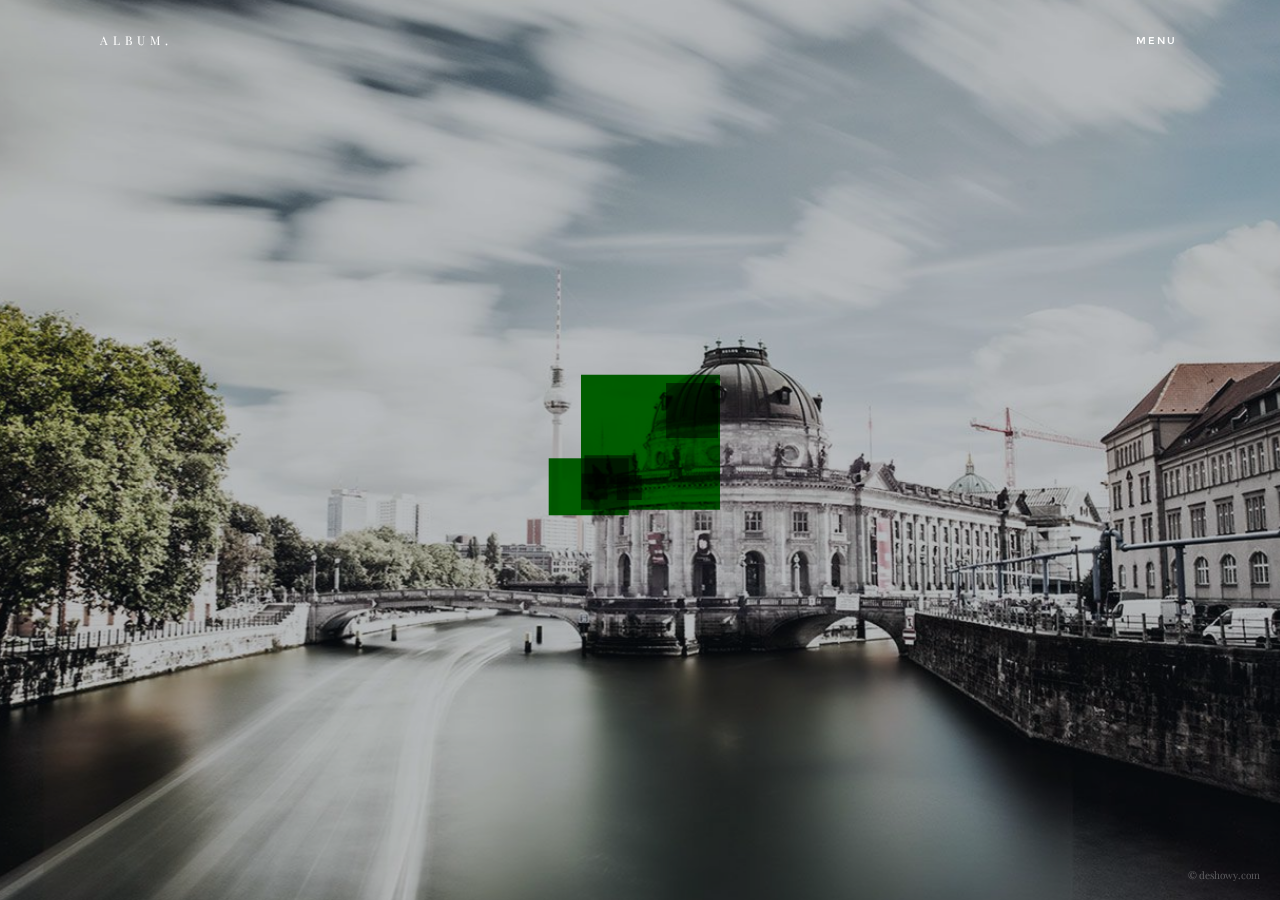
<file: album.fuzinato.com/index.html>
<!DOCTYPE html>
<!--[if lt IE 7]>      <html lang="en" class="no-js lt-ie9 lt-ie8 lt-ie7"> <![endif]-->
<!--[if IE 7]>         <html lang="en" class="no-js lt-ie9 lt-ie8"> <![endif]-->
<!--[if IE 8]>         <html lang="en" class="no-js lt-ie9"> <![endif]-->
<!--[if gt IE 8]><!-->

<html lang="en" class="no-js"> <!--<![endif]-->

<head>
	
	
		<meta charset="utf-8"/>
<meta http-equiv="X-UA-Compatible" content="IE=Edge,chrome=IE7"/>
<meta name="viewport" content="width=device-width"/>
<title>Album.</title>
<link rel="shortcut icon" href="img/favicon.ico" type="image/x-icon">
<link rel="icon" href="img/favicon.ico" type="image/x-icon">
	
	
		<link href='https://fonts.googleapis.com/css?family=Playfair+Display' rel='stylesheet' type='text/css'>
		<link rel="stylesheet" href="css/styles.css"/>


	
	
</head>

<body class="is-page-loading">
	
	
	
	<header class="b-header">
		<div class="header-left">
			<a href="index.html" class="header__logo">
				<span class="header__logo-txt-wrapper">
					ALBUM.
				</span>
			</a>
		</div>
		<div class="header-right">
			<button class="header__menu-btn"><span>Menu</span><span>Close</span></button>
		</div>
	</header>


	<main class="content">
		<section class="section-bg">
			<div class="section-bg__content">
				<div class="section-bg__content-anim">
					
						
							<img src="img/resized/homeslider/bg1-1440.jpg" sizes="100vw" srcset="img/resized/homeslider/bg1-768.jpg 768w, img/resized/homeslider/bg1-1024.jpg 1024w, img/resized/homeslider/bg1-1440.jpg 1440w, img/resized/homeslider/bg1-1920.jpg 1920w" class="bg-img" data-object-fit="cover" alt="" >




							
							
						

						

					
						
							<img src="img/resized/homeslider/bg3-1440.jpg" sizes="100vw" srcset="img/resized/homeslider/bg3-768.jpg 768w, img/resized/homeslider/bg3-1024.jpg 1024w, img/resized/homeslider/bg3-1440.jpg 1440w, img/resized/homeslider/bg3-1920.jpg 1920w" class="bg-img" data-object-fit="cover" alt="" >




							
							
						

						

					
						
							<img src="img/resized/homeslider/bg2-1440.jpg" sizes="100vw" srcset="img/resized/homeslider/bg2-768.jpg 768w, img/resized/homeslider/bg2-1024.jpg 1024w, img/resized/homeslider/bg2-1440.jpg 1440w, img/resized/homeslider/bg2-1920.jpg 1920w" class="bg-img" data-object-fit="cover" alt="" >




							
							
						

						

					
						
							<img src="img/resized/homeslider/bike1-1440.jpg" sizes="100vw" srcset="img/resized/homeslider/bike1-768.jpg 768w, img/resized/homeslider/bike1-1024.jpg 1024w, img/resized/homeslider/bike1-1440.jpg 1440w, img/resized/homeslider/bike1-1920.jpg 1920w" class="bg-img" data-object-fit="cover" alt="" >




							
							
						

						

					
				</div>
			</div>

			<div class="bg-overlay"></div>
			<div class="bg-overlay-border"></div>
			
			<section class="b-boxes-bg js-boxes-bg" >
	<div class="box--headline" data-css="box">
	</div>
	<div class="box--coords" data-css="box">
	</div>
	<div class="box--date" data-css="box">
	</div>
	<div class="box--nav-prev" data-css="box">
	</div>
	<div class="box--nav-next" data-css="box">
	</div>
	<div class="box--cta" data-css="box">
	</div>
</section>

		</section>
		<section class="section-container">

			
				<section class="b-boxes-static js-boxes" data-box-style="three">
	<div class="box--headline" data-css="box">
		<div class="js-anim-wrapper">
			<h2 class="text-l anim-txt" data-js-atom="anim-txt">НАЗВАНИЕ<br>АЛЬБОМА</h2>
		</div>
	</div>

	<div class="box--coords" data-css="box">
		<div class="js-anim-wrapper is-phone-hidden">
			<span class="text-m anim-txt" data-js-atom="anim-txt">1 | 4</span>
		</div>
	</div>

	<div class="box--date" data-css="box">
		<div class="js-anim-wrapper is-phone-hidden">
			<span class="text-m anim-txt" data-js-atom="anim-txt">Осень 2016</span>
		</div>
	</div>

	<div class="box--nav-prev" data-css="box">
		<button class="nav-btn prev is-cta">
			<span class="js-anim-wrapper anim-txt">
				<span class="main-txt text-s">Previous</span>
			</span>
		</button>
	</div>


	<div class="box--nav-next" data-css="box">
		<button class="nav-btn next is-cta" >
			<span class="js-anim-wrapper anim-txt">
				<span class="main-txt text-s">Next</span>
			</span>
		</button>
	</div>

	<div class="box--cta" data-css="box">
		
			<a class="is-cta js-view-more" href="article-longexp.html" data-js-atom="anim-txt">
				<span class="js-anim-wrapper anim-txt">
					<span class="main-txt text-s">View</span>
				</span>
			</a>
		
	</div>

	
	
</section>
			
				<section class="b-boxes-static js-boxes" data-box-style="one">
	<div class="box--headline" data-css="box">
		<div class="js-anim-wrapper">
			<h2 class="text-l anim-txt" data-js-atom="anim-txt">НАЗВАНИЕ<br>АЛЬБОМА</h2>
		</div>
	</div>

	<div class="box--coords" data-css="box">
		<div class="js-anim-wrapper is-phone-hidden">
			<span class="text-m anim-txt" data-js-atom="anim-txt">2 | 4</span>
		</div>
	</div>

	<div class="box--date" data-css="box">
		<div class="js-anim-wrapper is-phone-hidden">
			<span class="text-m anim-txt" data-js-atom="anim-txt">АПРЕЛЬ<br>2016</span>
		</div>
	</div>

	<div class="box--nav-prev" data-css="box">
		<button class="nav-btn prev is-cta">
			<span class="js-anim-wrapper anim-txt">
				<span class="main-txt text-s">prev</span>
			</span>
		</button>
	</div>


	<div class="box--nav-next" data-css="box">
		<button class="nav-btn next is-cta" >
			<span class="js-anim-wrapper anim-txt">
				<span class="main-txt text-s">next</span>
			</span>
		</button>
	</div>

	<div class="box--cta" data-css="box">
		
			<a class="is-cta js-view-more" href="article-havana.html" data-js-atom="anim-txt">
				<span class="js-anim-wrapper anim-txt">
					<span class="main-txt text-s">View</span>
				</span>
			</a>
		
	</div>

	
	
</section>
			
				<section class="b-boxes-static js-boxes" data-box-style="two">
	<div class="box--headline" data-css="box">
		<div class="js-anim-wrapper">
			<h2 class="text-l anim-txt" data-js-atom="anim-txt">НАЗВАНИЕ<br>АЛЬБОМА</h2>
		</div>
	</div>

	<div class="box--coords" data-css="box">
		<div class="js-anim-wrapper is-phone-hidden">
			<span class="text-m anim-txt" data-js-atom="anim-txt">3 | 4</span>
		</div>
	</div>

	<div class="box--date" data-css="box">
		<div class="js-anim-wrapper is-phone-hidden">
			<span class="text-m anim-txt" data-js-atom="anim-txt">ИЮЛЬ <br>2015</span>
		</div>
	</div>

	<div class="box--nav-prev" data-css="box">
		<button class="nav-btn prev is-cta">
			<span class="js-anim-wrapper anim-txt">
				<span class="main-txt text-s">prev</span>
			</span>
		</button>
	</div>


	<div class="box--nav-next" data-css="box">
		<button class="nav-btn next is-cta" >
			<span class="js-anim-wrapper anim-txt">
				<span class="main-txt text-s">next</span>
			</span>
		</button>
	</div>

	<div class="box--cta" data-css="box">
		
			<a class="is-cta js-view-more" href="article-croatia.html" data-js-atom="anim-txt">
				<span class="js-anim-wrapper anim-txt">
					<span class="main-txt text-s">View</span>
				</span>
			</a>
		
	</div>

	
	
</section>
			
				<section class="b-boxes-static js-boxes" data-box-style="two">
	<div class="box--headline" data-css="box">
		<div class="js-anim-wrapper">
			<h2 class="text-l anim-txt" data-js-atom="anim-txt">НАЗВАНИЕ<br>АЛЬБОМА</h2>
		</div>
	</div>

	<div class="box--coords" data-css="box">
		<div class="js-anim-wrapper is-phone-hidden">
			<span class="text-m anim-txt" data-js-atom="anim-txt">4 | 4</span>
		</div>
	</div>

	<div class="box--date" data-css="box">
		<div class="js-anim-wrapper is-phone-hidden">
			<span class="text-m anim-txt" data-js-atom="anim-txt">ЛЕТО<br>2015</span>
		</div>
	</div>

	<div class="box--nav-prev" data-css="box">
		<button class="nav-btn prev is-cta">
			<span class="js-anim-wrapper anim-txt">
				<span class="main-txt text-s">prev</span>
			</span>
		</button>
	</div>


	<div class="box--nav-next" data-css="box">
		<button class="nav-btn next is-cta" >
			<span class="js-anim-wrapper anim-txt">
				<span class="main-txt text-s">next</span>
			</span>
		</button>
	</div>

	<div class="box--cta" data-css="box">
		
			<a class="is-cta js-view-more" href="article-bike.html" data-js-atom="anim-txt">
				<span class="js-anim-wrapper anim-txt">
					<span class="main-txt text-s">View</span>
				</span>
			</a>
		
	</div>

	
	
</section>
			
			
			<div class="box-animated">
	<div class="box--coords"></div>
	<div class="box--headline"></div>
	<div class="box--date"></div>
	<div class="box--cta"></div>
	<div class="box--nav-prev"></div>
	<div class="box--nav-next"></div>
</div>
		</section>
		
		<section class="article-container ">
			<div class="article-wrapper js-article-wrapper"></div>
		</section>

		<section class="menu__container">
			<div class="menu__inner">
	
	<div class="menu__text-wrapper">
		
	
		<div class="anim-wrapper">
	
			<h1 class="menu__header"> ............Photo Journal</h1>
		</div>

		<div class="anim-wrapper">
	
			<p class="menu__info">Сайт для размещения фото и вилео галерей,</br> возможно внедрение в ваш сайт. </p>
		</div>
		<div class="anim-wrapper">
	
			<p class="menu__author">Создано веб студией  <a href="#" target="_blank">DESHOWY DESIGN</a>. <br>Пишите на почту <a href="mailto:allbakulin@gmail.com">allbakulin@gmail.com</a></p>
		</div>
	

		
		<nav class="menu__social">
			<ul class="menu__social-list">
			
				<li><a class="menu__social-link" href="https://vimeo.com" target="blank">Vimeo</a></li>
			
				<li><a class="menu__social-link" href="https://twitter.com" target="blank">Twitter</a></li>
			
				<li><a class="menu__social-link" href="https://instagram.com" target="blank">Instagram</a></li>
			
			</ul>
		</nav>
		
	</div>

	<nav class="menu__articles">
		<ul class="menu__articles-list">
			
			<li class="menu__thumblink">
				<a class="menu__link" href="article-longexp.html" data-id=0>
					<img class="menu__link-img" src="img/thumbs/thumb-bg1.jpg" alt="">
					<span class="menu__link-title">Первый альбом</span>
				</a>
			</li>
			
			<li class="menu__thumblink">
				<a class="menu__link" href="article-havana.html" data-id=1>
					<img class="menu__link-img" src="img/thumbs/thumb-bg3.jpg" alt="">
					<span class="menu__link-title">Второй альбом</span>
				</a>
			</li>
			
			<li class="menu__thumblink">
				<a class="menu__link" href="article-croatia.html" data-id=2>
					<img class="menu__link-img" src="img/thumbs/thumb-bg2.jpg" alt="">
					<span class="menu__link-title">Третий альбом</span>
				</a>
			</li>
			
			<li class="menu__thumblink">
				<a class="menu__link" href="article-bike.html" data-id=3>
					<img class="menu__link-img" src="img/thumbs/thumb-bike.jpg" alt="">
					<span class="menu__link-title">Четвертый альбом</span>
				</a>
			</li>
			
		</ul>
	</nav>

</div>
		</section>

	</main>

	<footer class="page-footer">
		<div class="footer_copyright">&copy; deshowy.com </div>
	</footer>

	<div class="b-tiny-note">
		<h5>Ваши фото должны хорошо выглядеть на большом экране<h5>
		<h6>Спасибо за внимание</h6>
	</div>

	<section class="preload__container">
		<div class="preload_box">Loading</div>
		<div class="preload_box top-box ">
			<div class="box-anim js-preloader-box">
				<div class="box-txt">Loading</div>
			</div>
		</div>
	</section>

	

	
	<!-- Scripts
	================================================== --> 
	
		<script src="js/vendor.js"></script>
<script src="js/main.js"></script>
	
	<script>
  (function(i,s,o,g,r,a,m){i['GoogleAnalyticsObject']=r;i[r]=i[r]||function(){
  (i[r].q=i[r].q||[]).push(arguments)},i[r].l=1*new Date();a=s.createElement(o),
  m=s.getElementsByTagName(o)[0];a.async=1;a.src=g;m.parentNode.insertBefore(a,m)
  })(window,document,'script','https://www.google-analytics.com/analytics.js','ga');

  ga('create', 'UA-34710911-2', 'auto');
  ga('send', 'pageview');

</script>

</body>
</html>
</file>
<file: album.fuzinato.com/css/styles.css>
.b-boxes-static .is-cta>*,.menu__container .menu__link>*{pointer-events:none}.b-boxes-bg [data-css=box],.box-animated div[class^=box--],.preload__container .preload_box.top-box .box-txt{background-color:rgba(17,41,66,.9)}.b-boxes-bg .is-color-1 [data-css=box],.box-animated .is-color-1 div[class^=box--],.is-color-1 .b-boxes-bg [data-css=box],.is-color-1 .box-animated div[class^=box--],.is-color-1 .preload__container .preload_box.top-box .box-txt,.preload__container .preload_box.top-box .is-color-1 .box-txt{background-color:#FF110A}.b-boxes-bg .is-color-2 [data-css=box],.box-animated .is-color-2 div[class^=box--],.is-color-2 .b-boxes-bg [data-css=box],.is-color-2 .box-animated div[class^=box--],.is-color-2 .preload__container .preload_box.top-box .box-txt,.preload__container .preload_box.top-box .is-color-2 .box-txt{background-color:#663399}.b-boxes-bg .is-color-3 [data-css=box],.box-animated .is-color-3 div[class^=box--],.is-color-3 .b-boxes-bg [data-css=box],.is-color-3 .box-animated div[class^=box--],.is-color-3 .preload__container .preload_box.top-box .box-txt,.preload__container .preload_box.top-box .is-color-3 .box-txt{background-color:gold}.b-boxes-bg .is-color-4 [data-css=box],.box-animated .is-color-4 div[class^=box--],.is-color-4 .b-boxes-bg [data-css=box],.is-color-4 .box-animated div[class^=box--],.is-color-4 .preload__container .preload_box.top-box .box-txt,.preload__container .preload_box.top-box .is-color-4 .box-txt{background-color:green}.b-boxes-bg .is-color-5 [data-css=box],.box-animated .is-color-5 div[class^=box--],.is-color-5 .b-boxes-bg [data-css=box],.is-color-5 .box-animated div[class^=box--],.is-color-5 .preload__container .preload_box.top-box .box-txt,.preload__container .preload_box.top-box .is-color-5 .box-txt{background-color:#FF6209}.b-boxes-bg .is-color-6 [data-css=box],.box-animated .is-color-6 div[class^=box--],.is-color-6 .b-boxes-bg [data-css=box],.is-color-6 .box-animated div[class^=box--],.is-color-6 .preload__container .preload_box.top-box .box-txt,.preload__container .preload_box.top-box .is-color-6 .box-txt{background-color:rgba(17,41,66,.9)}.b-boxes-bg .is-color-7 [data-css=box],.box-animated .is-color-7 div[class^=box--],.is-color-7 .b-boxes-bg [data-css=box],.is-color-7 .box-animated div[class^=box--],.is-color-7 .preload__container .preload_box.top-box .box-txt,.preload__container .preload_box.top-box .is-color-7 .box-txt{background-color:#006BB5}.b-article .slide__nav-next,.b-article .slide__nav-prev,.b-boxes-static .is-cta{display:inline-block;font-family:Montserrat,Arial,sans-serif;text-align:center;-webkit-font-smoothing:antialiased;-moz-osx-font-smoothing:grayscale;border:none;text-decoration:none;background:0 0;padding:0;outline:0;cursor:pointer}.article__btn-close,.b-boxes-static .is-cta .main-txt,.b-header .header__menu-btn,.menu__container .menu__link-title,.menu__container .menu__social-link{position:relative;margin:0 auto;background-color:transparent;border:none;color:#fff;cursor:pointer;padding:5px;outline:0}.article__btn-close:before,.b-boxes-static .is-cta .main-txt:before,.b-header .header__menu-btn:before,.menu__container .menu__link-title:before,.menu__container .menu__social-link:before{content:'';position:absolute;top:50%;left:50%;-webkit-transform:translate(-50%);transform:translate(-50%);display:block;width:0;height:1px;background-color:#fff;-webkit-transition:width .25s;transition:width .25s}.article__btn-close:hover:before,.b-boxes-static .is-cta .main-txt:hover:before,.b-header .header__menu-btn:hover:before,.menu__container .menu__link-title:hover:before,.menu__container .menu__social-link:hover:before{width:100%}.article__btn-close,.b-header .header__menu-btn,.menu__container .menu__link-title{letter-spacing:.2em;font-size:.625rem}.b-article .slide__nav-next:focus,.b-article .slide__nav-next:hover,.b-article .slide__nav-prev:focus,.b-article .slide__nav-prev:hover,.b-boxes-static .is-cta:focus,.b-boxes-static .is-cta:hover{outline:0}.article-container,.b-article,.b-article [data-css=article-slide],.info-container .info-inner,.section-bg,.section-bg .bg-overlay,.section-bg .bg-overlay-border{position:absolute;top:0;left:0;bottom:0;right:0}.info-container,.menu__container{position:fixed;top:0;left:0;bottom:0;right:0}a,abbr,acronym,address,applet,article,aside,audio,b,big,blockquote,body,canvas,caption,center,cite,code,dd,del,details,dfn,div,dl,dt,em,embed,fieldset,figcaption,figure,footer,form,h1,h2,h3,h4,h5,h6,header,hgroup,html,i,iframe,img,ins,kbd,label,legend,li,mark,menu,nav,object,ol,output,p,pre,q,ruby,s,samp,section,small,span,strike,strong,sub,summary,sup,table,tbody,td,tfoot,th,thead,time,tr,tt,u,ul,var,video{margin:0;padding:0;border:0;font:inherit;vertical-align:baseline}.b-article .slide--text .slide__content,.b-article .slide--text .slide__headline,body,h1,h2,h3,h4,h5,h6{font-family:"Playfair Display",serif}article,aside,details,figcaption,figure,footer,header,hgroup,menu,nav,section{display:block}body{line-height:1;font-size:16px;background-color:#fff}ol,ul{list-style:none}blockquote,q{quotes:none}blockquote:after,blockquote:before,q:after,q:before{content:'';content:none}table{border-collapse:collapse;border-spacing:0}/*!
 * Polyfill CSS object-fit
 * http://helloanselm.com/object-fit
 *
 * @author: Anselm Hannemann <hello@anselm-hannemann.com>
 * @author: Christian "Schepp" Schaefer <schaepp@gmx.de>
 * @version: 0.3.4
 *
 */x-object-fit{position:relative!important;display:inline-block!important}x-object-fit>.x-object-fit-taller,x-object-fit>.x-object-fit-wider{position:absolute!important;left:-100%!important;right:-100%!important;top:-100%!important;bottom:-100%!important;margin:auto!important}.x-object-fit-none>.x-object-fit-taller,.x-object-fit-none>.x-object-fit-wider{width:auto!important;height:auto!important}.x-object-fit-fill>.x-object-fit-taller,.x-object-fit-fill>.x-object-fit-wider{width:100%!important;height:100%!important}.x-object-fit-contain>.x-object-fit-taller{width:auto!important;height:100%!important}.x-object-fit-contain>.x-object-fit-wider,.x-object-fit-cover>.x-object-fit-taller{width:100%!important;height:auto!important}.x-object-fit-cover>.x-object-fit-taller,.x-object-fit-cover>.x-object-fit-wider{max-height:none!important}.x-object-fit-cover>.x-object-fit-taller{max-width:none!important}.x-object-fit-cover>.x-object-fit-wider{width:auto!important;height:100%!important;max-width:none!important}.x-object-position-top>.x-object-fit-taller,.x-object-position-top>.x-object-fit-wider{top:0!important;bottom:auto!important}.x-object-position-right>.x-object-fit-taller,.x-object-position-right>.x-object-fit-wider{left:auto!important;right:0!important}.x-object-position-bottom>.x-object-fit-taller,.x-object-position-bottom>.x-object-fit-wider{top:auto!important;bottom:0!important}.x-object-position-left>.x-object-fit-taller,.x-object-position-left>.x-object-fit-wider{left:0!important;right:auto!important}body,html{width:100%;height:100%;overflow:hidden}.is-hidden{display:none!important}@media (min-width:320px) and (max-width:767px){.is-phone-hidden{display:none!important}}img[data-object-fit=contain]{-o-object-fit:contain;object-fit:contain}img[data-object-fit=cover]{-o-object-fit:cover;object-fit:cover}@media (max-width:319px){body{background-color:#121c25}main.content{display:none!important}}.b-tiny-note{display:none;z-index:100}.b-tiny-note h6{margin:20px 0}@media (max-width:319px){.b-tiny-note{display:-webkit-box;display:-webkit-flex;display:-ms-flexbox;display:flex;-webkit-box-orient:vertical;-webkit-box-direction:normal;-webkit-flex-direction:column;-ms-flex-direction:column;flex-direction:column;line-height:1.3;padding:20px;box-sizing:border-box;width:100vw;height:100vh;color:#fff;font-family:"Playfair Display",serif;-webkit-box-pack:center;-webkit-justify-content:center;-ms-flex-pack:center;justify-content:center;-webkit-box-align:center;-webkit-align-items:center;-ms-flex-align:center;align-items:center;text-align:center}}@font-face{font-family:Montserrat;font-style:normal;font-weight:400;src:local("Montserrat-Regular"),url(../fonts/Montserrat-regular.woff) format("woff")}a{color:inherit;text-decoration:none}h1{font-size:2.6rem}h2{font-size:2.2rem}h3{font-size:1.8rem}h4{font-size:1.6rem}h5{font-size:1.4rem}h6{font-size:1rem}@media print{blockquote,img,pre,tr{page-break-inside:avoid}*{background:0 0!important;color:#000!important;box-shadow:none!important;text-shadow:none!important}a,a:visited{text-decoration:underline}a[href]:after{content:" (" attr(href) ")"}abbr[title]:after{content:" (" attr(title) ")"}.ir a:after,a[href^="javascript:"]:after,a[href^="#"]:after{content:""}blockquote,pre{border:1px solid #999}thead{display:table-header-group}img{max-width:100%!important}@page{margin:.5cm}h2,h3,p{orphans:3;widows:3}h2,h3{page-break-after:avoid}}.b-article,.b-article .slide--text{display:-webkit-box;display:-webkit-flex;display:-ms-flexbox;-webkit-box-orient:vertical;-webkit-box-direction:normal}.article-container{position:fixed;top:0;left:0;z-index:1;visibility:hidden;-webkit-transform:translate3d(100%,0,0);transform:translate3d(100%,0,0)}.is-article-visible .article-container{visibility:visible;-webkit-transform:translate3d(0,0,0);transform:translate3d(0,0,0)}.article-container .article-wrapper{width:100%;height:100%}.b-article{text-align:center;display:flex;-webkit-box-pack:justify;-webkit-justify-content:space-between;-ms-flex-pack:justify;justify-content:space-between;-webkit-box-align:center;-webkit-align-items:center;-ms-flex-align:center;align-items:center;color:#112942;-webkit-flex-direction:column;-ms-flex-direction:column;flex-direction:column}.b-article .article__inner{position:relative;width:80%;height:100%;opacity:0}.is-article-visible.is-bg-invisible .b-article .article__inner{opacity:1}.b-article [data-css=article-slide]{display:inline-block;margin:40px;opacity:0;visibility:hidden;-webkit-transition-property:opacity,visibility,-webkit-transform;transition-property:opacity,visibility,transform;-webkit-transition-duration:.6s;transition-duration:.6s;-webkit-transition-delay:0s;transition-delay:0s}.b-article [data-css=article-slide][data-position=before]{-webkit-transform:translateX(-30%);transform:translateX(-30%)}.b-article [data-css=article-slide][data-position=after]{-webkit-transform:translateX(30%);transform:translateX(30%)}.b-article [data-css=article-slide].is-active{opacity:1;visibility:visible;-webkit-transform:translateX(0);transform:translateX(0);-webkit-transition-delay:.3s;transition-delay:.3s}.b-article [data-css=article-slide] img,.b-article [data-css=article-slide] video{width:100%;height:100%}.b-article .slide--text{display:flex;-webkit-flex-direction:column;-ms-flex-direction:column;flex-direction:column;-webkit-box-pack:center;-webkit-justify-content:center;-ms-flex-pack:center;justify-content:center;-webkit-box-align:center;-webkit-align-items:center;-ms-flex-align:center;align-items:center}.b-article .slide--text .slide__name{font-size:1rem;padding:10px 0;margin-bottom:20px;position:relative}.b-article .slide--text .slide__name:after{position:absolute;bottom:0;content:'';width:20px;height:1px;left:50%;-webkit-transform:translateX(-50%);transform:translateX(-50%)}.b-article .slide--text .slide__content{width:80%;text-align:center;line-height:1.5}@media (min-width:320px) and (max-width:767px){.b-article .slide--text .slide__content{font-size:.75rem}}.b-article .slide--text .slide__headline{font-size:2.25rem;padding-bottom:30px}.article__btn-close,.b-article .slide-indicator__content{color:#112942;font-family:Montserrat,Arial,sans-serif}@media (min-width:320px) and (max-width:767px){.b-article .slide--text .slide__headline{font-size:1rem}}.b-article .slide-indicator__wrapper{display:-webkit-box;display:-webkit-flex;display:-ms-flexbox;display:flex;-webkit-box-align:center;-webkit-align-items:center;-ms-flex-align:center;align-items:center;z-index:10;height:60px;box-sizing:border-box;padding-top:20px}.b-article .slide-indicator__wrapper:hover .slide-indicator__pagination-wrapper{max-width:500px;-webkit-transform:translateY(0);transform:translateY(0);-webkit-transition:max-width .8s,-webkit-transform .4s .2s;transition:max-width .8s,transform .4s .2s}.b-article .slide-indicator__content{font-size:1rem;padding:0 30px 0 20px;pointer-events:none}.b-article .slide-indicator__current-index{text-align:right;width:20px;display:inline-block}.b-article .slide-indicator__total-index{position:relative;display:inline-block;padding-left:5px}.b-article .slide-indicator__total-index:after{content:'';top:0;left:0;position:absolute;width:1px;height:30px;background-color:#112942;opacity:.5}.b-article .slide-indicator__pagination-wrapper{height:21px;max-width:0;-webkit-transform:translateY(30px);transform:translateY(30px);display:-webkit-box;display:-webkit-flex;display:-ms-flexbox;display:flex;-webkit-flex-wrap:nowrap;-ms-flex-wrap:nowrap;flex-wrap:nowrap;-webkit-transition:max-width .4s,-webkit-transform .2s;transition:max-width .4s,transform .2s}.b-article .slide-indicator__pagination-wrapper li{box-sizing:border-box;display:inline-block;width:10px;height:10px;background-color:transparent;margin:5px;opacity:.8;cursor:pointer;border:1px solid #112942;-webkit-transition:border-width .3s;transition:border-width .3s;-webkit-box-flex:0;-webkit-flex:0 0 10px;-ms-flex:0 0 10px;flex:0 0 10px}.b-article .slide-indicator__pagination-wrapper li:after{content:''}.b-article .slide-indicator__pagination-wrapper li.is-active{border-width:5px}.b-article .slide__nav{position:absolute;color:#112942;left:0;top:50%;width:100%;-webkit-transform:translateY(-50%);transform:translateY(-50%);height:16px;display:-webkit-box;display:-webkit-flex;display:-ms-flexbox;display:flex;-webkit-box-pack:justify;-webkit-justify-content:space-between;-ms-flex-pack:justify;justify-content:space-between}.b-article .slide__nav-next,.b-article .slide__nav-prev{position:relative;letter-spacing:.2em;font-size:.75rem;background-color:transparent;color:#112942;text-transform:uppercase;-webkit-transition-property:left,right;transition-property:left,right;-webkit-transition-duration:.25s;transition-duration:.25s;padding:0 40px}.b-article .slide__nav-next:before,.b-article .slide__nav-prev:before{content:'';position:absolute;height:1px;width:50px;top:50%;background-color:#112942;-webkit-transition:width .25s;transition:width .25s}.b-article .slide__nav-next:hover:before,.b-article .slide__nav-prev:hover:before{width:100px}.b-boxes-static .is-cta:hover .main-txt:before,.b-header{width:100%}.b-article .slide__nav-prev,.b-article .slide__nav-prev:before{left:-15px}.b-article .slide__nav-prev:hover{left:0}.b-article .slide__nav-prev.is-not-visible{left:-125px}.b-article .slide__nav-next,.b-article .slide__nav-next:before{right:-15px}.b-article .slide__nav-next:hover{right:0}.b-article .slide__nav-next.is-not-visible{right:-125px}.b-article .plyr__video-wrapper,.b-article .slide__item-plyr{height:100%}.article__btn-close{z-index:20;height:60px;text-transform:uppercase}.article__btn-close:before{background-color:#112942}.article__btn-close,.slide-indicator__wrapper,.slide__nav{opacity:0;-webkit-transition:opacity .5s;transition:opacity .5s}.is-article-visible.is-bg-invisible .article__btn-close,.is-article-visible.is-bg-invisible .slide-indicator__wrapper,.is-article-visible.is-bg-invisible .slide__nav{opacity:1}.box-animated{position:absolute;top:0;left:0;display:none}.box-animated.is-active{display:block}.box-animated div[class^=box--]{position:absolute;top:0;mix-blend-mode:multiply}.b-boxes-bg{position:absolute;top:0;left:0;display:none}.b-boxes-bg.is-active{display:block}.b-boxes-bg [data-css=box]{position:absolute;mix-blend-mode:multiply;top:0;left:0}.b-boxes-static{position:absolute;top:0;left:0;display:none;color:#fff}.b-boxes-static.is-active{display:block}.b-boxes-static [data-css=box]{position:absolute;overflow:hidden;top:0;box-sizing:border-box;display:-webkit-box;display:-webkit-flex;display:-ms-flexbox;display:flex;-webkit-box-align:center;-webkit-align-items:center;-ms-flex-align:center;align-items:center;font-family:"Playfair Display",serif}.b-boxes-static .is-cta,.b-boxes-static .js-anim-wrapper{display:-webkit-box;display:-webkit-flex;display:-ms-flexbox}.b-boxes-static .box--headline{cursor:pointer}.b-boxes-static .box--cta{-webkit-transition:color .2s cubic-bezier(.65,.05,.36,1);transition:color .2s cubic-bezier(.65,.05,.36,1);padding:0}.b-boxes-static .is-cta{width:100%;height:100%;display:flex;-webkit-box-align:center;-webkit-align-items:center;-ms-flex-align:center;align-items:center;-webkit-box-pack:center;-webkit-justify-content:center;-ms-flex-pack:center;justify-content:center}.b-boxes-static .box--nav-next,.b-boxes-static .box--nav-prev{padding:0}.b-boxes-static .box--nav-next:hover,.b-boxes-static .box--nav-prev:hover{color:#fff}.b-boxes-static[data-direction=prev] .box--nav-prev,.b-boxes-static[data-direction=next] .box--nav-next{display:none}.b-boxes-static [data-js-atom=anim-txt]:not(.is-cta){min-width:300px;display:block}.b-boxes-static [data-js-atom=anim-txt]:empty:before{content:"\200b"}.b-boxes-static .box--coords .js-anim-wrapper,.b-boxes-static .box--date .js-anim-wrapper,.b-boxes-static .box--headline .js-anim-wrapper{height:100%}.b-boxes-static .js-anim-wrapper{overflow:hidden;display:flex;-webkit-box-pack:center;-webkit-justify-content:center;-ms-flex-pack:center;justify-content:center}.b-boxes-static .anim-txt{margin:auto;text-align:center;line-height:1.1;letter-spacing:1.3px;text-transform:uppercase}.b-boxes-static .text-l{font-size:1.25rem}@media (min-width:768px) and (max-width:1023px){.b-boxes-static .text-l{font-size:.875rem}}@media (min-width:320px) and (max-width:767px){.b-boxes-static .text-l{font-size:.625rem}}.b-boxes-static .text-m{font-size:.875rem}@media (min-width:768px) and (max-width:1023px){.b-boxes-static .text-m{font-size:.75rem}}@media (min-width:320px) and (max-width:767px){.b-boxes-static .text-m{font-size:.75rem}}.b-boxes-static .text-s{font-size:.625rem}footer.page-footer{position:absolute;bottom:0;left:0;right:0;font-size:.625rem;color:#fff;padding:20px;text-align:right;opacity:.3}.b-header{z-index:1;position:absolute;top:0;left:0;display:-webkit-box;display:-webkit-flex;display:-ms-flexbox;display:flex;-webkit-box-pack:justify;-webkit-justify-content:space-between;-ms-flex-pack:justify;justify-content:space-between;-webkit-box-align:center;-webkit-align-items:center;-ms-flex-align:center;align-items:center;box-sizing:border-box;color:#fff;padding:20px 100px;-webkit-transition:color .25s;transition:color .25s}@media (min-width:768px) and (max-width:1023px){.b-header{padding:20px 60px}}@media (min-width:320px) and (max-width:767px){.b-header{padding:20px 40px}}@media (max-width:319px){.b-header{padding:20px 40px}}.b-header .header__logo{position:relative;display:inline-block;-webkit-transition:color .35s;transition:color .35s;text-transform:uppercase;letter-spacing:5px;font-size:12px;line-height:40px}.b-header .header__menu-btn,.info-container .info-inner{display:-webkit-box;display:-webkit-flex;display:-ms-flexbox;-webkit-flex-direction:column;-webkit-box-orient:vertical}.is-article-visible .b-header .header__logo,.is-page-loading .b-header .header__logo{color:#121c25;-webkit-transition-delay:.4s;transition-delay:.4s}.b-header .header__logo .logo-light{opacity:0;-webkit-transition:opacity .35s;transition:opacity .35s;-webkit-transition-delay:0;transition-delay:0}.is-article-visible .b-header .header__logo .logo-light{opacity:1;-webkit-transition-delay:.4s;transition-delay:.4s}.b-header .header__menu-btn{display:flex;-webkit-box-direction:normal;-ms-flex-direction:column;flex-direction:column;overflow:hidden;-webkit-box-align:center;-webkit-align-items:center;-ms-flex-align:center;align-items:center;height:16px;padding:2px;visibility:visible;-webkit-transition-property:opacity,visibility;transition-property:opacity,visibility;-webkit-transition-duration:.35s;transition-duration:.35s;font-family:Montserrat,Arial,sans-serif;text-transform:uppercase}.section-bg .bg-img,.section-container{position:absolute;height:100%;width:100%}@media (max-width:319px){.b-header .header__menu-btn{display:none!important}}.is-article-visible .section-container,.is-bg-invisible .section-bg .bg-img{display:none}.is-article-visible .b-header .header__menu-btn,.is-page-loading .b-header .header__menu-btn{opacity:0;visibility:hidden}.b-header .header__menu-btn span{-webkit-transition:-webkit-transform .2s;transition:transform .2s;-webkit-box-flex:0;-webkit-flex:0 0 auto;-ms-flex:0 0 auto;flex:0 0 auto}.is-menu-visible .b-header .header__menu-btn span:first-child{-webkit-transform:translateY(12px);transform:translateY(12px)}.is-menu-visible .b-header .header__menu-btn span:last-child{-webkit-transform:translateY(-13px);transform:translateY(-13px)}.section-bg{opacity:1;-webkit-transition:-webkit-transform .35s ease-in-out;transition:transform .35s ease-in-out;-webkit-transition-delay:.4s;transition-delay:.4s}.is-menu-visible .section-bg{-webkit-transform:scale(.9);transform:scale(.9);-webkit-transition-delay:0s;transition-delay:0s}.from-menu-transition .section-bg{-webkit-transition-delay:0s;transition-delay:0s}.section-bg .section-bg__content{position:absolute;top:0;bottom:0;left:0;right:0;overflow:hidden}.section-bg .section-bg__content-anim{position:absolute;top:0;left:0;right:0;bottom:0}.section-bg .is-page-loading{opacity:0}.section-bg .bg-img{opacity:0;-webkit-transition:opacity 1s;transition:opacity 1s;top:50%;left:50%;-webkit-transform:translate(-50%,-50%);transform:translate(-50%,-50%)}.section-bg .bg-img.is-active{opacity:1}.section-bg .bg-overlay{background-color:#121c25;opacity:.3;-webkit-transition:opacity .35s;transition:opacity .35s}.info-container,.menu__container{background-color:#121c26;color:#f8f3f3}.is-article-visible .section-bg .bg-overlay,.is-page-loading .section-bg .bg-overlay{opacity:0}.section-bg .bg-overlay-border{border:0 solid #fff;-webkit-transition:border-width .2s;transition:border-width .2s}.is-view-hover .section-bg .bg-overlay-border{border-width:16px}.section-bg video{position:absolute;top:0;left:0;opacity:0;width:100%;visibility:hidden;-webkit-transition-duration:2s;transition-duration:2s;-webkit-transition-delay:.5s;transition-delay:.5s;-webkit-transition-property:opacity,visibility;transition-property:opacity,visibility}.section-bg video.is-active{opacity:1;visibility:visible}.section-container{top:0;left:0;-webkit-transition:-webkit-transform .35s ease-in-out;transition:transform .35s ease-in-out;-webkit-transition-delay:.4s;transition-delay:.4s}.is-menu-visible .section-container{-webkit-transform:scale(.9);transform:scale(.9);-webkit-transition-delay:0s;transition-delay:0s}.from-menu-transition .section-container{-webkit-transition-delay:0s;transition-delay:0s}.info-container{opacity:0;visibility:hidden;-webkit-transform:scale(1.05);transform:scale(1.05);-webkit-transition:all .2s ease-in-out;transition:all .2s ease-in-out}.is-info-visible .info-container{opacity:1;-webkit-transform:scale(1);transform:scale(1);visibility:visible}.info-container .info-inner{display:flex;-webkit-box-direction:normal;-ms-flex-direction:column;flex-direction:column;text-align:center;padding:10% 20%;-webkit-box-pack:justify;-webkit-justify-content:space-between;-ms-flex-pack:justify;justify-content:space-between}.menu__container,.menu__container .menu__inner{display:-webkit-box;display:-webkit-flex;display:-ms-flexbox;-webkit-box-direction:normal}.menu__container{visibility:hidden;-webkit-transform:translateX(100%);transform:translateX(100%);-webkit-transition:all .45s ease-in-out;transition:all .45s ease-in-out;-webkit-transition-delay:.35s;transition-delay:.35s;display:flex;-webkit-box-orient:vertical;-webkit-flex-direction:column;-ms-flex-direction:column;flex-direction:column;-webkit-box-pack:center;-webkit-justify-content:center;-ms-flex-pack:center;justify-content:center}.lt-ie9 .menu__container{padding:40px 100px}.is-menu-visible .menu__container{-webkit-transform:translateX(0);transform:translateX(0);visibility:visible;overflow:auto;-webkit-transition-delay:0s;transition-delay:0s}.menu__container .menu__inner{display:flex;-webkit-box-orient:horizontal;-webkit-flex-direction:row;-ms-flex-direction:row;flex-direction:row;-webkit-justify-content:space-around;-ms-flex-pack:distribute;justify-content:space-around}@media (min-width:1024px){.menu__container{padding:40px 100px}.menu__container .menu__inner{-webkit-box-orient:vertical;-webkit-box-direction:normal;-webkit-flex-direction:column;-ms-flex-direction:column;flex-direction:column}}.lt-ie9 .menu__container .menu__inner{-webkit-box-orient:vertical;-webkit-box-direction:normal;-webkit-flex-direction:column;-ms-flex-direction:column;flex-direction:column}.menu__container .menu__text-wrapper{max-width:460px;margin-right:50px}@media (min-width:320px) and (max-width:767px){.menu__container .menu__text-wrapper{margin:auto 5%}}@media (min-width:768px) and (max-width:1023px){.menu__container .menu__text-wrapper{margin:auto 5%}.menu__container .menu__articles{-webkit-flex-basis:290px;-ms-flex-preferred-size:290px;flex-basis:290px;margin:20px 0}}@media (min-width:320px) and (max-width:767px){.menu__container .menu__articles{-webkit-flex-basis:290px;-ms-flex-preferred-size:290px;flex-basis:290px;margin:20px 0}.menu__container .menu__header{font-size:1rem}}.menu__container .menu__header{margin-bottom:40px;font-family:"Playfair Display",serif;text-transform:none}.menu__container .menu__info{margin-bottom:40px;line-height:1.5}@media (min-width:320px) and (max-width:767px){.menu__container .menu__info{font-size:.75rem}}.menu__container .menu__author{font-size:.875rem;line-height:1.4;color:#cdcdcd}.menu__container .menu__articles-list{display:-webkit-box;display:-webkit-flex;display:-ms-flexbox;display:flex;-webkit-flex-wrap:wrap;-ms-flex-wrap:wrap;flex-wrap:wrap}@media (min-width:768px) and (max-width:1023px){.menu__container .menu__articles-list{-webkit-box-pack:end;-webkit-justify-content:flex-end;-ms-flex-pack:end;justify-content:flex-end}}.menu__container .menu__thumblink{overflow:hidden}.menu__container .menu__link{position:relative;max-width:280px;height:125px;overflow:hidden;display:inline-block;margin-right:10px;margin-bottom:10px;-webkit-transform:translateX(-110%);transform:translateX(-110%);-webkit-transition:-webkit-transform .2s ease-in-out;transition:transform .2s ease-in-out;-webkit-transition-delay:0;transition-delay:0}@media (min-width:320px) and (max-width:767px){.menu__container .menu__author{font-size:.75rem}.menu__container .menu__articles-list{-webkit-box-pack:end;-webkit-justify-content:flex-end;-ms-flex-pack:end;justify-content:flex-end}.menu__container .menu__link{height:50px}}.is-menu-visible .menu__container .menu__link{-webkit-transform:translateX(0);transform:translateX(0);-webkit-transition-delay:.4s;transition-delay:.4s}.menu__container .menu__link:after{position:absolute;content:'';width:100%;height:0;bottom:0;left:0;background-color:#121c25}.menu__container .menu__link:hover .menu__link-img{opacity:1;-webkit-transition:opacity .35s;transition:opacity .35s}.menu__container .menu__link:hover .menu__link-title:before{width:100%}.menu__container .menu__link-img{opacity:.5;-webkit-transition:all .35s;transition:all .35s}@media (min-width:320px) and (max-width:767px){.menu__container .menu__link-img{width:220px}}.menu__container .menu__link-title{position:absolute;bottom:25px;left:25px;line-height:1.2;text-transform:uppercase;letter-spacing:1.2px}.menu__container .menu__social{margin:30px 0;font-size:.875rem}.menu__container .menu__social-list{overflow:hidden}.menu__container .menu__social-list li{display:inline-block;margin-right:15px;margin-top:10px;-webkit-transform:translateY(20px);transform:translateY(20px);-webkit-transition:-webkit-transform .2s;transition:transform .2s;-webkit-transition-delay:0;transition-delay:0}.is-menu-visible .menu__container .menu__social-list li{-webkit-transform:translateY(0);transform:translateY(0)}.is-menu-visible .menu__container .menu__social-list li:nth-child(1){-webkit-transition-delay:.4s;transition-delay:.4s}.is-menu-visible .menu__container .menu__social-list li:nth-child(2){-webkit-transition-delay:.45s;transition-delay:.45s}.is-menu-visible .menu__container .menu__social-list li:nth-child(3){-webkit-transition-delay:.5s;transition-delay:.5s}.menu__container .anim-wrapper{position:relative;-webkit-transform:translateX(50px);transform:translateX(50px);visibility:hidden;-webkit-transition-property:-webkit-transform,visibility;transition-property:transform,visibility;-webkit-transition-duration:.2s;transition-duration:.2s;-webkit-transition-timing-function:ease-in-out;transition-timing-function:ease-in-out}.is-menu-visible .menu__container .anim-wrapper{-webkit-transform:translateX(0);transform:translateX(0);visibility:visible}.is-menu-visible .menu__container .anim-wrapper:nth-child(1),.is-menu-visible .menu__container .anim-wrapper:nth-child(1):after{-webkit-transition-delay:.4s;transition-delay:.4s}.is-menu-visible .menu__container .anim-wrapper:nth-child(2),.is-menu-visible .menu__container .anim-wrapper:nth-child(2):after{-webkit-transition-delay:.45s;transition-delay:.45s}.is-menu-visible .menu__container .anim-wrapper:nth-child(3),.is-menu-visible .menu__container .anim-wrapper:nth-child(3):after{-webkit-transition-delay:.5s;transition-delay:.5s}.menu__container .anim-wrapper:nth-child(1),.menu__container .anim-wrapper:nth-child(1):after{-webkit-transition-delay:0s;transition-delay:0s}.menu__container .anim-wrapper:nth-child(2),.menu__container .anim-wrapper:nth-child(2):after{-webkit-transition-delay:50ms;transition-delay:50ms}.menu__container .anim-wrapper:nth-child(3),.menu__container .anim-wrapper:nth-child(3):after{-webkit-transition-delay:.1s;transition-delay:.1s}.menu__container .anim-wrapper:after{position:absolute;content:'';top:-5%;right:0;height:120%;width:100%;background-color:#121c25;-webkit-transition:width .2s ease-in-out;transition:width .2s ease-in-out}.plyr,.plyr__video-wrapper{position:relative}.is-menu-visible .menu__container .anim-wrapper:after{width:0;-webkit-transition-duration:.2s;transition-duration:.2s}@-webkit-keyframes down-up-anim{0%{height:0;bottom:0}20%{bottom:0}50%{height:100%}100%{height:0;bottom:100%}}@keyframes down-up-anim{0%{height:0;bottom:0}20%{bottom:0}50%{height:100%}100%{height:0;bottom:100%}}@-webkit-keyframes left-right-anim{0%{width:0;left:0}50%{left:0;width:100%}100%{width:0;left:100%}}@keyframes left-right-anim{0%{width:0;left:0}50%{left:0;width:100%}100%{width:0;left:100%}}@-webkit-keyframes plyr-progress{to{background-position:40px 0}}@keyframes plyr-progress{to{background-position:40px 0}}.plyr{max-width:100%;min-width:290px}.plyr:hover .plyr__controls{opacity:1;visibility:visible}.plyr a,.plyr button,.plyr input,.plyr label{-ms-touch-action:manipulation;touch-action:manipulation}.plyr audio,.plyr video{width:100%;height:auto;vertical-align:middle}.plyr__sr-only{position:absolute!important;clip:rect(1px,1px,1px,1px);padding:0!important;border:0!important;height:1px!important;width:1px!important;overflow:hidden}.plyr__controls{opacity:0;visibility:hidden;-webkit-font-smoothing:antialiased;-moz-osx-font-smoothing:grayscale;position:absolute;-webkit-transform:translateX(-50%);transform:translateX(-50%);left:50%;bottom:10%;width:100px;font-family:Montserrat,Arial,sans-serif;-webkit-transition:all .3s;transition:all .3s}.plyr__controls::after{content:'';display:table;clear:both}.plyr__controls--right{display:block}.plyr__controls button{display:inline-block;vertical-align:middle;overflow:hidden;border:0;padding:0;background:0 0;cursor:pointer;color:#fff;-webkit-transition:background .3s ease,color .3s ease,opacity .3s ease;transition:background .3s ease,color .3s ease,opacity .3s ease}.plyr__controls button svg{width:18px;height:18px;display:block;fill:currentColor;-webkit-transition:fill .3s ease;transition:fill .3s ease}.plyr__controls button.tab-focus:hover,.plyr__controls button:hover{color:#132c36}.plyr__controls button:focus{outline:0}.plyr__controls .plyr__time{margin-top:5px;display:inline-block;vertical-align:middle;color:#fff;font-size:.75rem}.plyr input[type=range].tab-focus:focus{outline:rgba(255,255,255,.2) dotted thin;outline-offset:3px}.plyr__progress{position:absolute;bottom:100%;left:0;right:0;width:100%;height:1px;background:rgba(255,255,255,.7)}.plyr__progress--buffer[value],.plyr__progress--played[value],.plyr__progress--seek[type=range]{position:absolute;left:0;top:0;width:100%;height:1px;margin:0;padding:0;vertical-align:top;-webkit-appearance:none;-moz-appearance:none;border:none;background:0 0}.plyr__progress--buffer[value]::-webkit-progress-bar,.plyr__progress--played[value]::-webkit-progress-bar{background:0 0;-webkit-transition:width .2s ease;transition:width .2s ease}.plyr__progress--buffer[value]::-webkit-progress-value,.plyr__progress--played[value]::-webkit-progress-value{background:currentColor;-webkit-transition:width .2s ease;transition:width .2s ease}.plyr__progress--buffer[value]::-moz-progress-bar,.plyr__progress--played[value]::-moz-progress-bar{background:currentColor;transition:width .2s ease}.plyr__progress--played[value]{z-index:2;color:#ff0}.plyr__progress--buffer[value]{color:rgba(19,44,54,.25)}.plyr__progress--seek[type=range]{z-index:4;cursor:pointer;outline:0}.plyr__progress--seek[type=range]::-webkit-slider-runnable-track{background:0 0;border:0}.plyr__progress--seek[type=range]::-webkit-slider-thumb{-webkit-appearance:none;background:0 0;border:0;width:1px;height:1px}.plyr__progress--seek[type=range]::-moz-range-track{background:0 0;border:0}.plyr__progress--seek[type=range]::-moz-range-thumb{-moz-appearance:none;background:0 0;border:0;width:1px;height:1px}.plyr__progress--seek[type=range]::-ms-track{color:transparent;background:0 0;border:0}.plyr__progress--seek[type=range]::-ms-fill-lower,.plyr__progress--seek[type=range]::-ms-fill-upper{background:0 0;border:0}.plyr__progress--seek[type=range]::-ms-thumb{background:0 0;border:0;width:1px;height:1px}.plyr__progress--seek[type=range]:focus{outline:0}.plyr__progress--seek[type=range]::-moz-focus-outer{border:0}.plyr__tooltip{display:none}.preload__container{position:absolute;top:0;left:0;width:100%;height:100%;display:none}.is-page-loading .preload__container{display:block}.preload__container .preload_box{width:100px;height:100px;color:rgba(17,41,66,.9);display:-webkit-box;display:-webkit-flex;display:-ms-flexbox;display:flex;-webkit-box-align:center;-webkit-align-items:center;-ms-flex-align:center;align-items:center;-webkit-box-pack:center;-webkit-justify-content:center;-ms-flex-pack:center;justify-content:center;font-family:"Playfair Display",serif;position:absolute;top:50%;left:50%;-webkit-transform:translate(-50%,-50%);transform:translate(-50%,-50%)}.preload__container .preload_box.top-box{color:#fff;overflow:hidden}.preload__container .preload_box.top-box .box-anim{position:absolute;top:0;left:0;width:0;height:100px;overflow:hidden}.preload__container .preload_box.top-box .box-txt{position:absolute;top:0;left:0;width:100px;height:100px;display:-webkit-box;display:-webkit-flex;display:-ms-flexbox;display:flex;-webkit-box-align:center;-webkit-align-items:center;-ms-flex-align:center;align-items:center;-webkit-box-pack:center;-webkit-justify-content:center;-ms-flex-pack:center;justify-content:center;mix-blend-mode:multiply}
</file>
